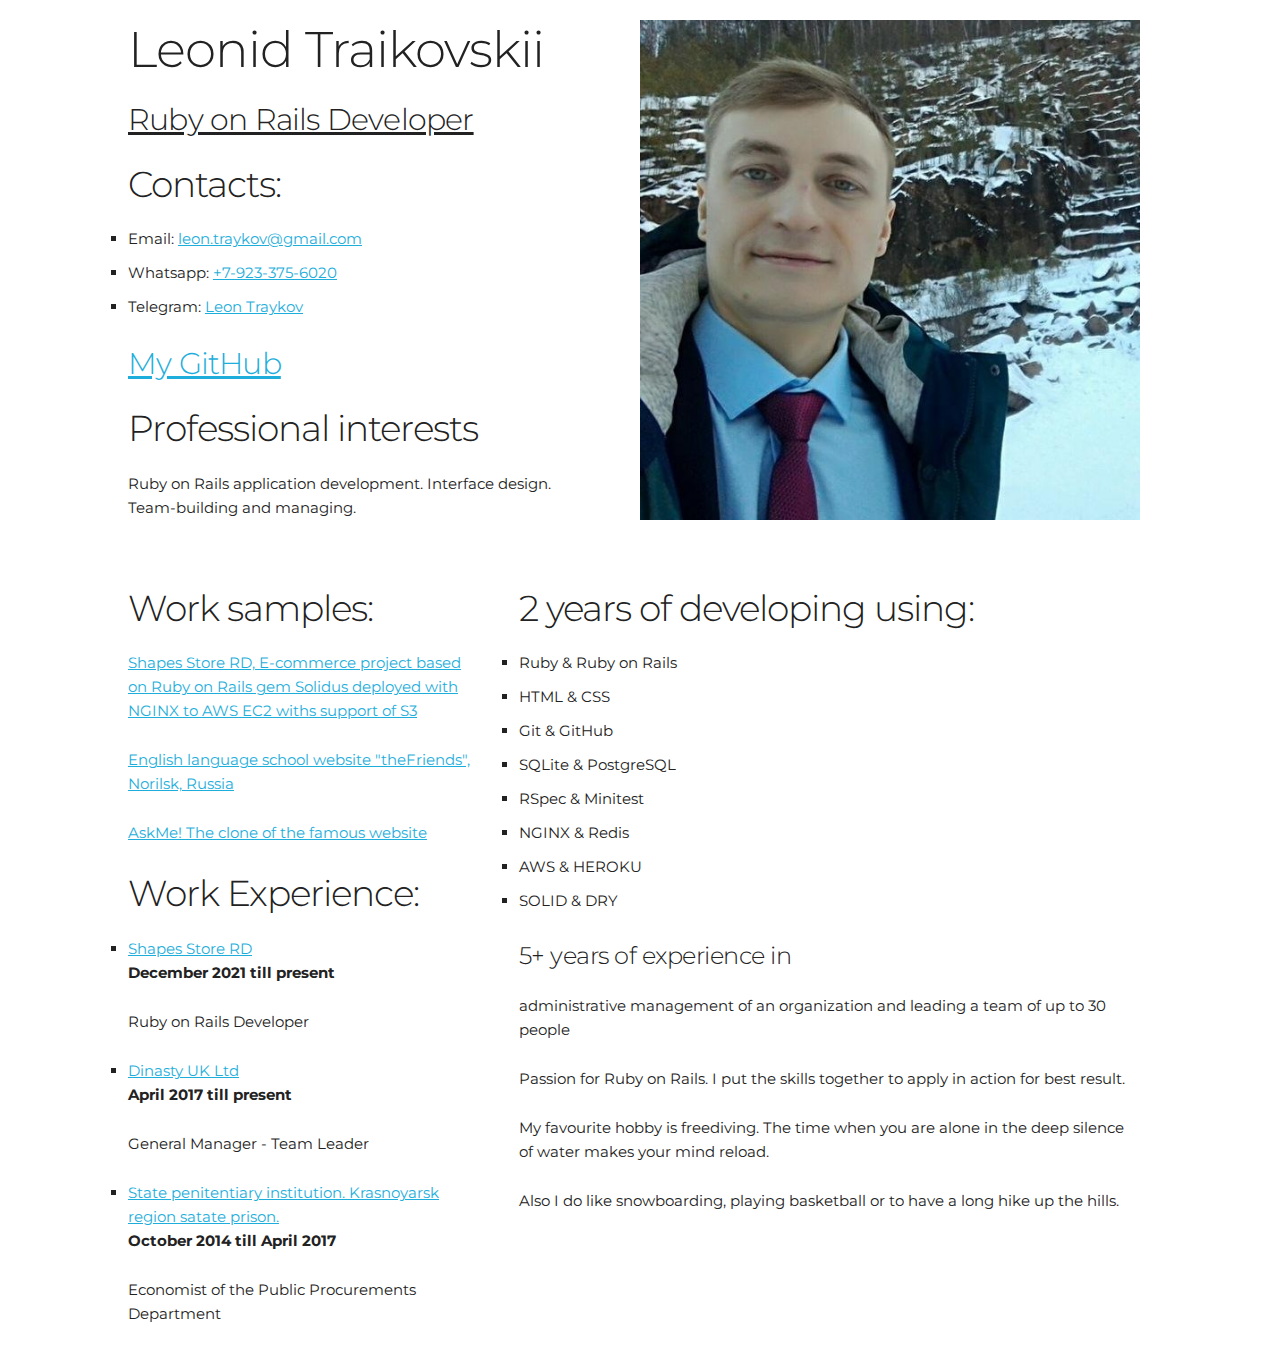
<file: index.html>
<!DOCTYPE html>
<html lang="ru">

<head>
  <meta charset="UTF-8">
  <title>Leonid Traikovskii - Ruby on Rails developer</title>
  <meta name="viewport" content="width=device-width, initial-scale=1">

  <link rel="stylesheet" href="css/normalize.css" />
  <link rel="stylesheet" href="css/skeleton.css" />

  <link rel="preconnect" href="https://fonts.googleapis.com">
  <link rel="preconnect" href="https://fonts.gstatic.com" crossorigin>
  <link href="https://fonts.googleapis.com/css2?family=Montserrat:wght@580&display=swap" rel="stylesheet">
</head>

<body>
  <div class="container">
    <div class="row">
      <div class="margin six columns">
        <h1>Leonid Traikovskii</h1>
        <h4><u>Ruby on Rails Developer</u></h4>
        <h3>Contacts:</h3>
        <ul>
          <li>Email: <a href="mailto:leon.traykov@gmail.com">leon.traykov@gmail.com</a></li>
          <li>Whatsapp: <a href="tel:+7-923-375-6020">+7-923-375-6020</a></li>
          <li>Telegram: <a href="https://t.me/leontraykov">Leon Traykov</a></li>
        </ul>
        <h4><a class="mb" target="_blank" href="https://github.com/leontraykov">My GitHub</a></h4>
        <h3>Professional interests</h3>
        <p>Ruby on Rails application development. Interface design. Team-building and managing.</p>
      </div>

      <div class="margin six columns">
        <img src="images/photo.jpg" alt="Leon Traykov" class="width" />
      </div>
    </div>

    <div class="row">

      <div class="margin six columns">
        <h3>Work samples:</h3>
        <p><a target="_blank" href="http://52.55.9.219/">Shapes Store RD, E-commerce project based on Ruby on Rails gem Solidus deployed with NGINX to AWS EC2 withs support of S3</a></p>
        <p><a target="_blank" href="https://thefriends4u.herokuapp.com/">English language school website "theFriends",
            Norilsk, Russia</a>
        </p>
        <p><a target="_blank" href="https://askmeanything.herokuapp.com/">AskMe! The clone of the famous website</a>
        </p>

        <h3>Work Experience:</h3>
        <ul>
          <li>
            <a target="_blank" href="http://52.55.9.219/">Shapes Store RD</a>
            <p><strong>December 2021 till present</strong></p>
            <p>Ruby on Rails Developer</p>
          </li>

          <li>
            <a target="_blank" href="https://sbis.ru/contragents/2463111600/246201001">Dinasty UK Ltd</a>
            <p><strong>April 2017 till present</strong></p>
            <p>General Manager - Team Leader</p>
          </li>

          <li>
            <a target="_blank"
              href="https://fsin.ru/colony/krasnoiarskii-krai/fku-ik-22-gufsin-rossii-po-krasnoyarskomu-kraiu">
              State penitentiary institution. Krasnoyarsk region satate prison.
            </a>
            <p><strong>October 2014 till April 2017</strong></p>
            <p>Economist of the Public Procurements Department</p>
          </li>
        </ul>
      </div>
      <div class="margin six colimns">

        <h3>2 years of developing using:</h3>

        <ul>
          <li>Ruby & Ruby on Rails</li>
          <li>HTML & CSS</li>
          <li>Git & GitHub</li>
          <li>SQLite & PostgreSQL</li>
          <li>RSpec & Minitest</li>
          <li>NGINX & Redis</li>
          <li>AWS & HEROKU</li>
          <li>SOLID & DRY</li>
        </ul>
        <p><h5>5+ years of experience in </h5>administrative management of an organization and leading a team of up to 30 people
        </p>
        <p>Passion for Ruby on Rails. I put the skills together to apply in action for best result.</p>
        <p>My favourite hobby is freediving. The time when you are alone in the deep silence of water makes your mind
          reload.</p>
        <p>Also I do like snowboarding, playing basketball or to have a long hike up the hills.</p>
      </div>

    </div>
  </div>

</body>

</html>
</file>
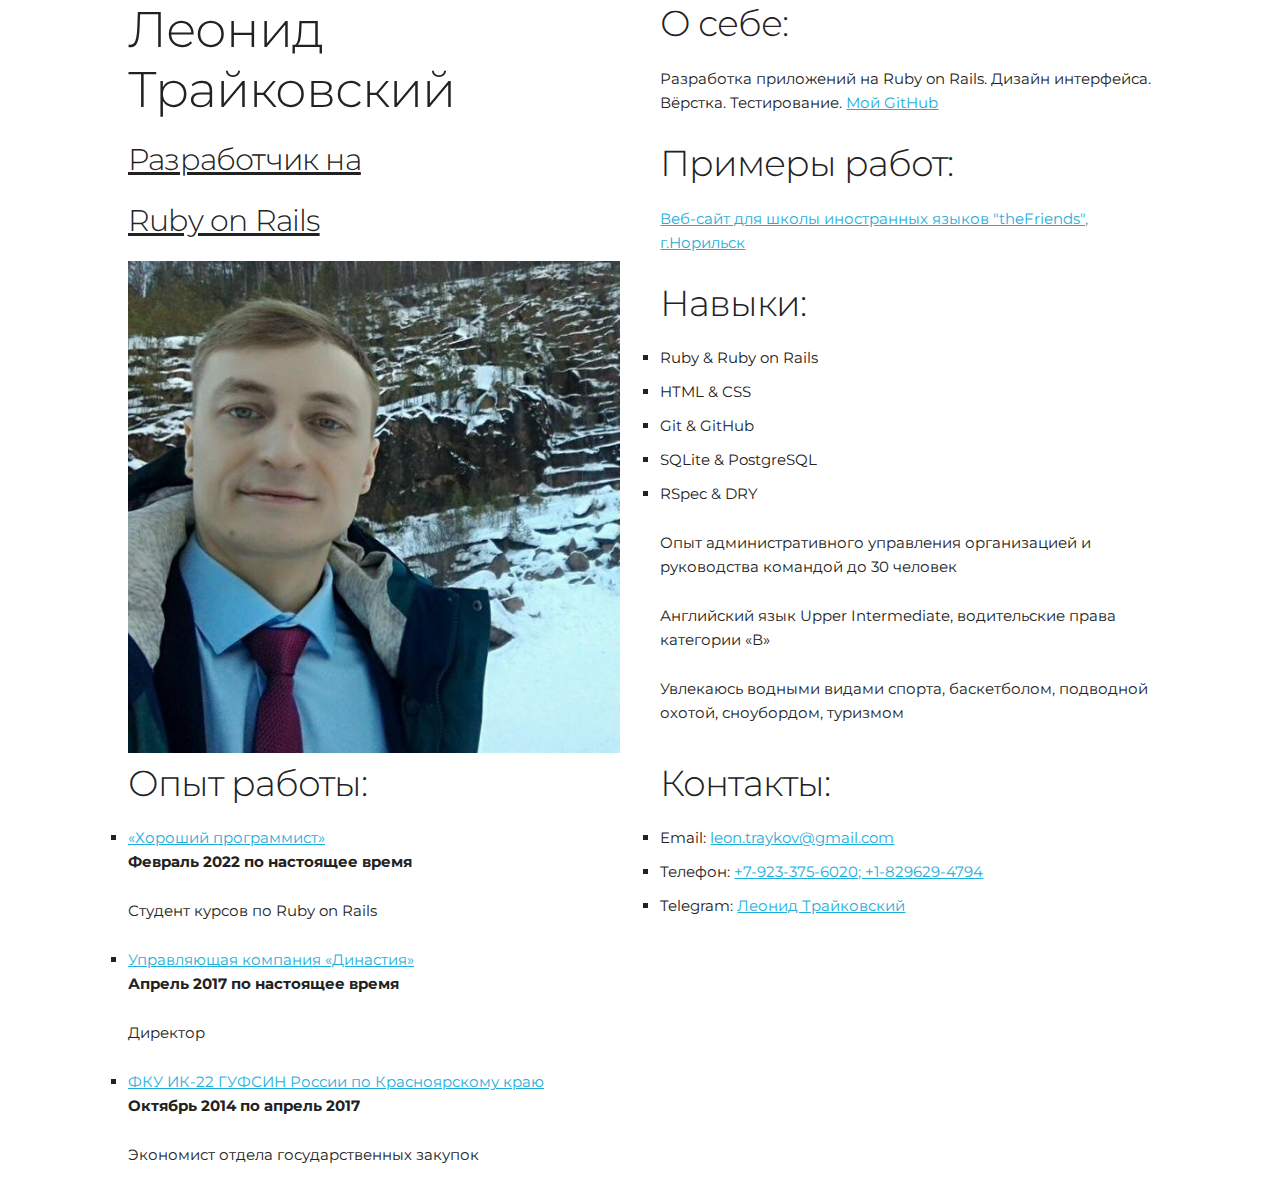
<file: res.html>
<!DOCTYPE html>
<html lang="ru">

<head>
  <meta charset="UTF-8">
  <title>Леонид Трайковский - разработчик на Ruby on Rails</title>
  <meta name="viewport" content="width=device-width, initial-scale=1">

  <link rel="stylesheet" href="css/normalize.css" />
  <link rel="stylesheet" href="css/skeleton.css" />

  <link rel="preconnect" href="https://fonts.googleapis.com">
  <link rel="preconnect" href="https://fonts.gstatic.com" crossorigin>
  <link href="https://fonts.googleapis.com/css2?family=Montserrat:wght@580&display=swap" rel="stylesheet">
</head>

<body>
  <div class="container">
    <div class="row">
      <div class="six columns">
        <h1>Леонид Трайковский</h1>
        <h4><u>Разработчик на</u></h4>
        <h4><u>Ruby on Rails</u></h4>
        <img src="images/photo.jpg" alt="Леонид Трайковский" class="u-max-full-width" />
      </div>

      <div class="six columns">
        <h3>О себе:</h3>
        <p>Разработка приложений на Ruby on Rails. Дизайн интерфейса. Вёрстка. Тестирование.
          <a target="_blank" href="https://github.com/leontraykov">Мой GitHub</a>
        </p>
        <h3>Примеры работ:</h3>
        <p><a target="_blank" href="https://thefriends4u.herokuapp.com/">Веб-сайт для школы иностранных языков "theFriends", г.Норильск</a></p>

        <h3>Навыки:</h3>
        <ul>
          <li>Ruby & Ruby on Rails</li>
          <li>HTML & CSS</li>
          <li>Git & GitHub</li>
          <li>SQLite & PostgreSQL</li>
          <li>RSpec & DRY</li>
        </ul>
        <p>Опыт административного управления организацией и руководства командой до 30 человек</p>
        <p>Английский язык Upper Intermediate, водительские права категории «В»</p>
        <p>Увлекаюсь водными видами спорта, баскетболом, подводной охотой, сноубордом, туризмом</p>
      </div>
    </div>

    <div class="row">
      <div class="six columns">
        <h3>Опыт работы:</h3>
        <ul>
          <li>
            <a target="_blank" href="https://goodprogrammer.ru/">«Хороший программист»</a>
            <p><strong>Февраль 2022 по настоящее время</strong></p>
            <p>Студент курсов по Ruby on Rails</p>
          </li>
          <li>
            <a target="_blank" href="https://sbis.ru/contragents/2463111600/246201001">Управляющая компания «Династия»</a>
            <p><strong>Апрель 2017 по настоящее время</strong></p>
            <p>Директор</p>
          </li>
          <li>
            <a target="_blank" href="https://fsin.ru/colony/krasnoiarskii-krai/fku-ik-22-gufsin-rossii-po-krasnoyarskomu-kraiu">
              ФКУ ИК-22 ГУФСИН России по Красноярскому краю
            </a>
            <p><strong>Октябрь 2014 по апрель 2017</strong></p>
            <p>Экономист отдела государственных закупок</p>
          </li>
        </ul>
      </div>

      <div class="six columns">
        <h3>Контакты:</h3>
        <ul>
          <li>Email: <a href="mailto:leon.traykov@gmail.com">leon.traykov@gmail.com</a></li>
          <li>Телефон: <a href="tel:+7-923-375-6020">+7-923-375-6020; +1-829629-4794</a></li>
          <li>Telegram: <a href="https://t.me/leontraykov">Леонид Трайковский</a></li>
        </ul>
      </div>
    </div>
  </div>

</body>

</html>
</file>
<file: css/skeleton.css>
/*
* Skeleton V2.0.4
* Copyright 2014, Dave Gamache
* www.getskeleton.com
* Free to use under the MIT license.
* http://www.opensource.org/licenses/mit-license.php
* 12/29/2014
*/


/* Table of contents
––––––––––––––––––––––––––––––––––––––––––––––––––
- Grid
- Base Styles
- Typography
- Links
- Buttons
- Forms
- Lists
- Code
- Tables
- Spacing
- Utilities
- Clearing
- Media Queries
*/


/* Grid
–––––––––––––––––––––––––––––––––––––––––––––––––– */
.container {
  position: relative;
  width: 100%;
  max-width: 1190px;
  margin: 0 auto;
  padding: 0 20px;
  box-sizing: border-box; }
.column,
.columns {
  width: 100%;
  float: left;
  box-sizing: border-box; }

/* For devices larger than 400px */
@media (min-width: 400px) {
  .container {
    width: 85%;
    padding: 0; }
}

/* For devices larger than 550px */
@media (min-width: 550px) {
  .container {
    width: 80%; }
  .column,
  .columns {
    margin-left: 4%; }
  .column:first-child,
  .columns:first-child {
    margin-left: 0; }

  .one.column,
  .one.columns                    { width: 4.66666666667%; }
  .two.columns                    { width: 13.3333333333%; }
  .three.columns                  { width: 22%;            }
  .four.columns                   { width: 30.6666666667%; }
  .five.columns                   { width: 39.3333333333%; }
  .six.columns                    { width: 48%;            }
  .seven.columns                  { width: 56.6666666667%; }
  .eight.columns                  { width: 65.3333333333%; }
  .nine.columns                   { width: 74.0%;          }
  .ten.columns                    { width: 82.6666666667%; }
  .eleven.columns                 { width: 91.3333333333%; }
  .twelve.columns                 { width: 100%; margin-left: 0; }

  .one-third.column               { width: 30.6666666667%; }
  .two-thirds.column              { width: 65.3333333333%; }

  .one-half.column                { width: 48%; }

  /* Offsets */
  .offset-by-one.column,
  .offset-by-one.columns          { margin-left: 8.66666666667%; }
  .offset-by-two.column,
  .offset-by-two.columns          { margin-left: 17.3333333333%; }
  .offset-by-three.column,
  .offset-by-three.columns        { margin-left: 26%;            }
  .offset-by-four.column,
  .offset-by-four.columns         { margin-left: 34.6666666667%; }
  .offset-by-five.column,
  .offset-by-five.columns         { margin-left: 43.3333333333%; }
  .offset-by-six.column,
  .offset-by-six.columns          { margin-left: 52%;            }
  .offset-by-seven.column,
  .offset-by-seven.columns        { margin-left: 60.6666666667%; }
  .offset-by-eight.column,
  .offset-by-eight.columns        { margin-left: 69.3333333333%; }
  .offset-by-nine.column,
  .offset-by-nine.columns         { margin-left: 78.0%;          }
  .offset-by-ten.column,
  .offset-by-ten.columns          { margin-left: 86.6666666667%; }
  .offset-by-eleven.column,
  .offset-by-eleven.columns       { margin-left: 95.3333333333%; }

  .offset-by-one-third.column,
  .offset-by-one-third.columns    { margin-left: 34.6666666667%; }
  .offset-by-two-thirds.column,
  .offset-by-two-thirds.columns   { margin-left: 69.3333333333%; }

  .offset-by-one-half.column,
  .offset-by-one-half.columns     { margin-left: 52%; }

}


/* Base Styles
–––––––––––––––––––––––––––––––––––––––––––––––––– */
/* NOTE
html is set to 62.5% so that all the REM measurements throughout Skeleton
are based on 10px sizing. So basically 1.5rem = 15px :) */
html {
  font-size: 62.5%; }
body {
  font-size: 1.5em; /* currently ems cause chrome bug misinterpreting rems on body element */
  line-height: 1.6;
  font-weight: 400;
  font-family: 'Montserrat', sans-serif;
  color: #222; }


/* Typography
–––––––––––––––––––––––––––––––––––––––––––––––––– */
h1, h2, h3, h4, h5, h6 {
  margin-top: 0;
  margin-bottom: 2rem;
  font-weight: 300; }
h1 { font-size: 4.0rem; line-height: 1.2;  letter-spacing: -.1rem; }
h2 { font-size: 3.6rem; line-height: 1.25; letter-spacing: -.1rem; }
h3 { font-size: 3.0rem; line-height: 1.3;  letter-spacing: -.1rem; }
h4 { font-size: 2.4rem; line-height: 1.35; letter-spacing: -.08rem; }
h5 { font-size: 1.8rem; line-height: 1.5;  letter-spacing: -.05rem; }
h6 { font-size: 1.5rem; line-height: 1.6;  letter-spacing: 0; }

/* Larger than phablet */
@media (min-width: 550px) {
  h1 { font-size: 5.0rem; }
  h2 { font-size: 4.2rem; }
  h3 { font-size: 3.6rem; }
  h4 { font-size: 3.0rem; }
  h5 { font-size: 2.4rem; }
  h6 { font-size: 1.5rem; }
}

p {
  margin-top: 0; }


/* Links
–––––––––––––––––––––––––––––––––––––––––––––––––– */
a {
  color: #1EAEDB; }
a:hover {
  color: #0FA0CE; }


/* Buttons
–––––––––––––––––––––––––––––––––––––––––––––––––– */
.button,
button,
input[type="submit"],
input[type="reset"],
input[type="button"] {
  display: inline-block;
  height: 38px;
  padding: 0 30px;
  color: #555;
  text-align: center;
  font-size: 11px;
  font-weight: 600;
  line-height: 38px;
  letter-spacing: .1rem;
  text-transform: uppercase;
  text-decoration: none;
  white-space: nowrap;
  background-color: transparent;
  border-radius: 4px;
  border: 1px solid #bbb;
  cursor: pointer;
  box-sizing: border-box; }
.button:hover,
button:hover,
input[type="submit"]:hover,
input[type="reset"]:hover,
input[type="button"]:hover,
.button:focus,
button:focus,
input[type="submit"]:focus,
input[type="reset"]:focus,
input[type="button"]:focus {
  color: #333;
  border-color: #888;
  outline: 0; }
.button.button-primary,
button.button-primary,
input[type="submit"].button-primary,
input[type="reset"].button-primary,
input[type="button"].button-primary {
  color: #FFF;
  background-color: #33C3F0;
  border-color: #33C3F0; }
.button.button-primary:hover,
button.button-primary:hover,
input[type="submit"].button-primary:hover,
input[type="reset"].button-primary:hover,
input[type="button"].button-primary:hover,
.button.button-primary:focus,
button.button-primary:focus,
input[type="submit"].button-primary:focus,
input[type="reset"].button-primary:focus,
input[type="button"].button-primary:focus {
  color: #FFF;
  background-color: #1EAEDB;
  border-color: #1EAEDB; }


/* Forms
–––––––––––––––––––––––––––––––––––––––––––––––––– */
input[type="email"],
input[type="number"],
input[type="search"],
input[type="text"],
input[type="tel"],
input[type="url"],
input[type="password"],
textarea,
select {
  height: 38px;
  padding: 6px 10px; /* The 6px vertically centers text on FF, ignored by Webkit */
  background-color: #fff;
  border: 1px solid #D1D1D1;
  border-radius: 4px;
  box-shadow: none;
  box-sizing: border-box; }
/* Removes awkward default styles on some inputs for iOS */
input[type="email"],
input[type="number"],
input[type="search"],
input[type="text"],
input[type="tel"],
input[type="url"],
input[type="password"],
textarea {
  -webkit-appearance: none;
     -moz-appearance: none;
          appearance: none; }
textarea {
  min-height: 65px;
  padding-top: 6px;
  padding-bottom: 6px; }
input[type="email"]:focus,
input[type="number"]:focus,
input[type="search"]:focus,
input[type="text"]:focus,
input[type="tel"]:focus,
input[type="url"]:focus,
input[type="password"]:focus,
textarea:focus,
select:focus {
  border: 1px solid #33C3F0;
  outline: 0; }
label,
legend {
  display: block;
  margin-bottom: .5rem;
  font-weight: 600; }
fieldset {
  padding: 0;
  border-width: 0; }
input[type="checkbox"],
input[type="radio"] {
  display: inline; }
label > .label-body {
  display: inline-block;
  margin-left: .5rem;
  font-weight: normal; }


/* Lists
–––––––––––––––––––––––––––––––––––––––––––––––––– */
ul {
  list-style: square outside; }
ol {
  list-style: decimal inside; }
ol, ul {
  padding-left: 0;
  margin-top: 0; }
ul ul,
ul ol,
ol ol,
ol ul {
  margin: 1.5rem 0 1.5rem 3rem;
  font-size: 90%; }
li {
  margin-bottom: 1rem; }


/* Code
–––––––––––––––––––––––––––––––––––––––––––––––––– */
code {
  padding: .2rem .5rem;
  margin: 0 .2rem;
  font-size: 90%;
  white-space: nowrap;
  background: #F1F1F1;
  border: 1px solid #E1E1E1;
  border-radius: 4px; }
pre > code {
  display: block;
  padding: 1rem 1.5rem;
  white-space: pre; }


/* Tables
–––––––––––––––––––––––––––––––––––––––––––––––––– */
th,
td {
  padding: 12px 15px;
  text-align: left;
  border-bottom: 1px solid #E1E1E1; }
th:first-child,
td:first-child {
  padding-left: 0; }
th:last-child,
td:last-child {
  padding-right: 0; }


/* Spacing
–––––––––––––––––––––––––––––––––––––––––––––––––– */
button,
.button {
  margin-bottom: 1rem; }
input,
textarea,
select,
fieldset {
  margin-bottom: 1.5rem; }
pre,
blockquote,
dl,
figure,
table,
p,
ul,
ol,
form {
  margin-bottom: 2.5rem; }


/* Utilities
–––––––––––––––––––––––––––––––––––––––––––––––––– */
.u-full-width {
  width: 100%;
  box-sizing: border-box; }
.u-max-full-width {
  max-width: 100%;
  box-sizing: border-box; }
.u-pull-right {
  float: right; }
.u-pull-left {
  float: left; }


/* Misc
–––––––––––––––––––––––––––––––––––––––––––––––––– */
hr {
  margin-top: 3rem;
  margin-bottom: 3.5rem;
  border-width: 0;
  border-top: 1px solid #E1E1E1; }


/* Clearing
–––––––––––––––––––––––––––––––––––––––––––––––––– */

/* Self Clearing Goodness */
.container:after,
.row:after,
.u-cf {
  content: "";
  display: table;
  clear: both; }


/* Media Queries
–––––––––––––––––––––––––––––––––––––––––––––––––– */
/*
Note: The best way to structure the use of media queries is to create the queries
near the relevant code. For example, if you wanted to change the styles for buttons
on small devices, paste the mobile query code up in the buttons section and style it
there.
*/


/* Larger than mobile */
@media (min-width: 400px) {}

/* Larger than phablet (also point when grid becomes active) */
@media (min-width: 550px) {}

/* Larger than tablet */
@media (min-width: 750px) {}

/* Larger than desktop */
@media (min-width: 1000px) {}

/* Larger than Desktop HD */
@media (min-width: 1200px) {}

.margin {
  margin: 20px;
  /* gap: 50px; */
  /* border: 1px solid black; */
}

.row {
  display: flex;
  flex-wrap: nowrap;
  /* gap: 50px; */
}

.width {
  width: 500px;
}
</file>
